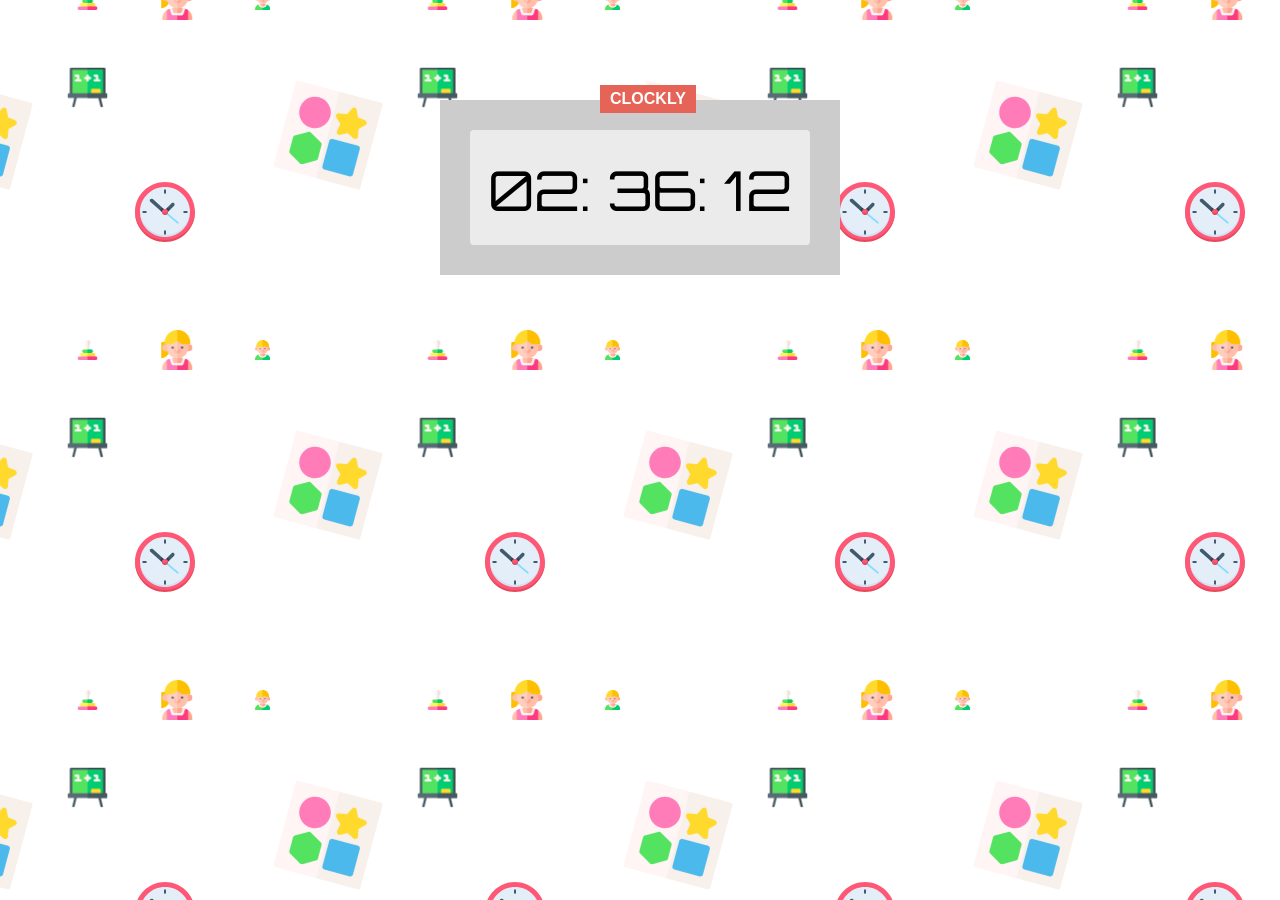
<file: digital_clock/index.html>
<!DOCTYPE html>
<html lang="en">
<head>
    <meta charset="UTF-8">
    <meta http-equiv="X-UA-Compatible" content="IE=edge">
    <meta name="viewport" content="width=device-width, initial-scale=1.0">
    <link rel="stylesheet" href="./style.css">
    <title>Digital Clock</title>
</head>
<body>
    <div class="main">
        <div class="badge">
            CLOCKLY
        </div>
        <div class="clock">
            <span id="hour">02:</span>
            <span id="minute">36:</span>
            <span id="second">12</span>
        </div>
    </div>
</body>
</html>
</file>
<file: digital_clock/style.css>
@import url('https://fonts.googleapis.com/css2?family=Orbitron:wght@500&display=swap');

* {
    padding: 0;
    margin: 0;
    box-sizing: border-box;
}

body {
    background: url("./pattern.png");
}

.main { 
    background-color: #ccc;
    width: 400px;
    height: 175px;
    margin: 100px auto;
    padding: 30px;
    position: relative; /* parent */
}

.badge {
    width: 96px;
    background: #e66357;
    color: white;
    padding: 5px 10px;
    font-family: sans-serif;
    font-weight: bold;
    position: absolute; /* child */
    top: -15px;
    left: 40%;
}

.clock {
    background: #EBEBEB;
    text-align: center;
    font-size: 55px;
    height: 100%;
    padding-top: 25px;
    font-family: Orbitron,sans-serif;
    border-radius: 4px;
}
</file>
